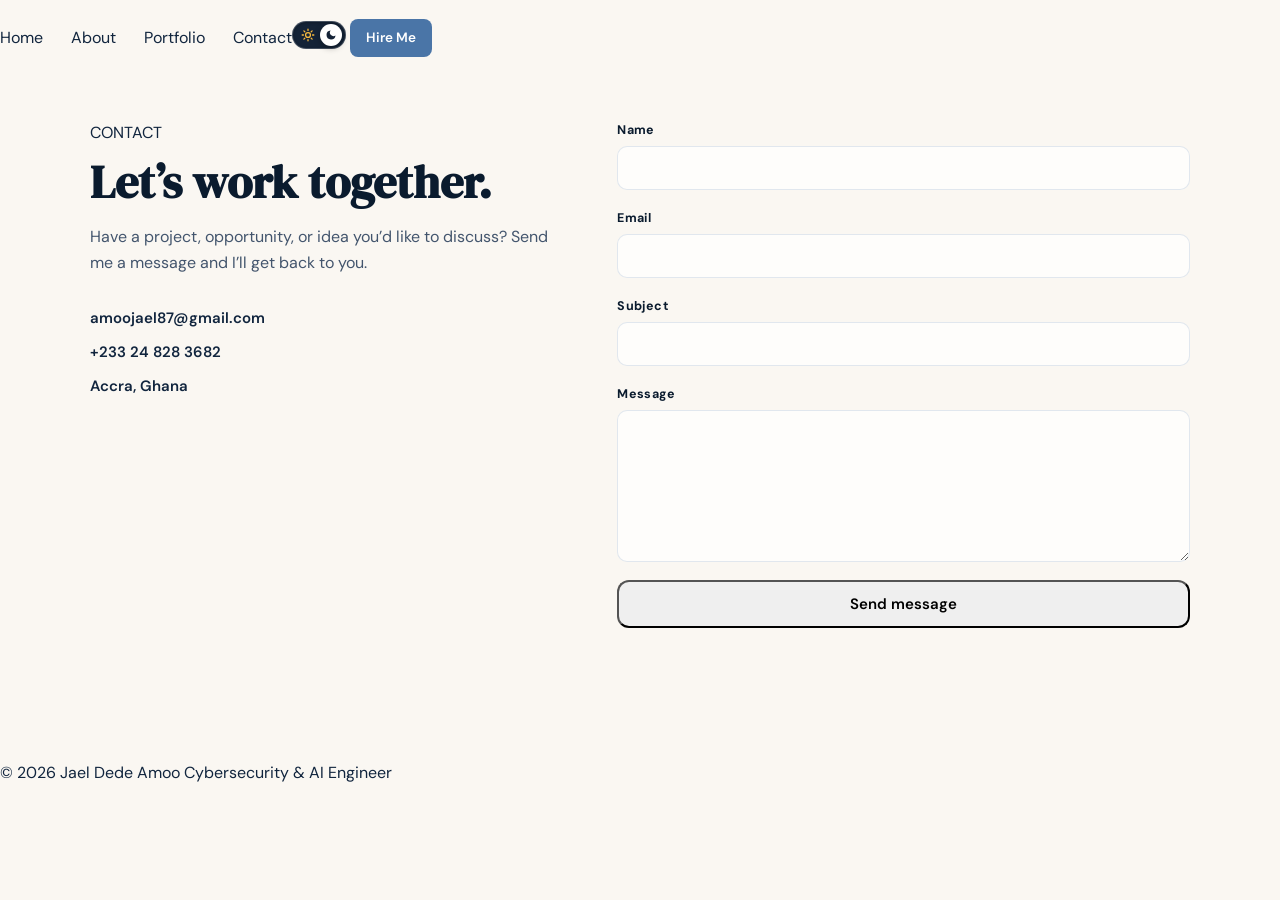
<file: contact.html>
<!DOCTYPE html>
<html lang="en">
<head>
  <meta charset="UTF-8" />
  <meta name="viewport" content="width=device-width, initial-scale=1.0" />
  <meta name="description" content="Contact Jael Dede Amoo — Cybersecurity & AI Engineer." />
  <title>Contact | Jael Dede Amoo</title>
  <link rel="preconnect" href="https://fonts.googleapis.com" />
  <link rel="preconnect" href="https://fonts.gstatic.com" crossorigin />
  <link href="https://fonts.googleapis.com/css2?family=DM+Sans:wght@400;500;600;700&family=DM+Serif+Display&display=swap" rel="stylesheet" />
  <link rel="stylesheet" href="styles.css" />
</head>
<body>
  <header class="site-header">
    <a class="brand" href="index.html#home" aria-label="Jael Dede Amoo home"></a>

    <nav class="nav" aria-label="Primary navigation">
      <a href="index.html#home">Home</a>
      <a href="index.html#about">About</a>
      <a href="index.html#portfolio">Portfolio</a>
      <a href="contact.html" aria-current="page">Contact</a>
    </nav>

    <div class="header-actions">
      <button class="theme-toggle" id="theme-toggle" type="button" aria-label="Switch to dark mode" title="Switch to dark mode">
        <span class="toggle-sun" aria-hidden="true">
          <svg viewBox="0 0 24 24" width="14" height="14" fill="none" stroke="currentColor" stroke-width="2.2" stroke-linecap="round">
            <circle cx="12" cy="12" r="4.2"></circle>
            <path d="M12 2v2.2M12 19.8V22M4.93 4.93l1.56 1.56M17.51 17.51l1.56 1.56M2 12h2.2M19.8 12H22M4.93 19.07l1.56-1.56M17.51 6.49l1.56-1.56"></path>
          </svg>
        </span>
        <span class="toggle-thumb" aria-hidden="true">
          <svg class="thumb-moon" viewBox="0 0 24 24" width="12" height="12" fill="currentColor">
            <path d="M21 12.79A9 9 0 1 1 11.21 3 7 7 0 0 0 21 12.79z"></path>
          </svg>
        </span>
      </button>
      <a class="button button-small" href="contact.html">Hire Me</a>
    </div>
  </header>

  <main class="contact-page">
    <section class="contact-hero">
      <div class="contact-intro">
        <div class="section-label">CONTACT</div>
        <h1>Let’s work together.</h1>
        <p>
          Have a project, opportunity, or idea you’d like to discuss?
          Send me a message and I’ll get back to you.
        </p>

        <div class="contact-info">
          <a href="mailto:amoojael87@gmail.com">amoojael87@gmail.com</a>
          <a href="tel:+233248283682">+233 24 828 3682</a>
          <span>Accra, Ghana</span>
        </div>
      </div>

      <form class="contact-form" action="https://formspree.io/f/mwlpyzjj" method="POST">
        <div class="form-field">
          <label for="name">Name</label>
          <input id="name" type="text" name="name" autocomplete="name" required />
        </div>

        <div class="form-field">
          <label for="email">Email</label>
          <input id="email" type="email" name="email" autocomplete="email" required />
        </div>

        <div class="form-field">
          <label for="subject">Subject</label>
          <input id="subject" type="text" name="subject" required />
        </div>

        <div class="form-field">
          <label for="message">Message</label>
          <textarea id="message" name="message" rows="7" required></textarea>
        </div>

        <button class="button contact-submit" type="submit">Send message</button>
      </form>
    </section>
  </main>

  <footer>
    <span>© <span id="year"></span> Jael Dede Amoo</span>
    <span>Cybersecurity &amp; AI Engineer</span>
  </footer>

  <script src="script.js"></script>
</body>
</html>
</file>
<file: styles.css>
:root {
  color-scheme: light;
  --bg: #faf7f2;
  --bg-section: #f5efe6;
  --bg-card: rgba(255, 255, 255, 0.85);
  --bg-card-hover: rgba(255, 255, 255, 0.98);
  --blue: #4a75a7;
  --blue-dark: #2a4e79;
  --blue-light: #729bc9;
  --blue-glow: rgba(74, 117, 167, 0.28);
  --hero-blue: #5b82b5;
  --ivory: #faf6f0;
  --ink: #11253e;
  --ink-heading: #0a1b2e;
  --text-body: #43556d;
  --text-muted: #72849b;
  --line: rgba(74, 117, 167, 0.16);
  --card-border: rgba(255, 255, 255, 0.7);
  --card-shadow: 0 20px 45px -12px rgba(17, 37, 62, 0.08), 0 0 1px 1px rgba(255, 255, 255, 0.8) inset;
  --card-shadow-hover: 0 30px 60px -15px rgba(17, 37, 62, 0.16), 0 0 1px 1px rgba(255, 255, 255, 1) inset;
  --wave-color: #faf6f0;
  --header-bg: rgba(250, 246, 240, 0.82);
  --pill-bg: rgba(74, 117, 167, 0.1);
  --pill-text: #2a4e79;
  --dot-bg: #e2dcd3;
}

body.dark-mode {
  color-scheme: dark;
  --bg: #0a121e;
  --bg-section: #0e1928;
  --bg-card: rgba(18, 30, 48, 0.78);
  --bg-card-hover: rgba(24, 38, 60, 0.92);
  --blue: #5c8fc9;
  --blue-dark: #9bc0eb;
  --blue-light: #7da9db;
  --blue-glow: rgba(92, 143, 201, 0.38);
  --hero-blue: #142339;
  --ivory: #0f1c2d;
  --ink: #f0f4f9;
  --ink-heading: #ffffff;
  --text-body: #a2b6cb;
  --text-muted: #6f869f;
  --line: rgba(255, 255, 255, 0.08);
  --card-border: rgba(255, 255, 255, 0.12);
  --card-shadow: 0 24px 50px -15px rgba(0, 0, 0, 0.5), 0 0 1px 1px rgba(255, 255, 255, 0.08) inset;
  --card-shadow-hover: 0 32px 65px -15px rgba(0, 0, 0, 0.7), 0 0 1px 1px rgba(255, 255, 255, 0.18) inset;
  --wave-color: #0f1c2d;
  --header-bg: rgba(10, 18, 30, 0.85);
  --pill-bg: rgba(92, 143, 201, 0.15);
  --pill-text: #9bc0eb;
  --dot-bg: #1c2d44;
}

/* ==========================================================================
   Base & Reset
   ========================================================================== */
*,
*::before,
*::after {
  box-sizing: border-box;
  margin: 0;
  padding: 0;
}

html {
  scroll-behavior: smooth;
  scroll-snap-type: y mandatory;
  overflow-x: hidden;
}

body {
  background: var(--bg);
  color: var(--ink);
  font-family: "DM Sans", -apple-system, BlinkMacSystemFont, "Segoe UI", Roboto, sans-serif;
  line-height: 1.6;
  overflow-x: hidden;
  transition: background 0.35s ease, color 0.35s ease;
}

a {
  color: inherit;
  text-decoration: none;
}

button {
  font-family: inherit;
}

/* ==========================================================================
   Scroll Progress Bar
   ========================================================================== */
.scroll-progress-bar {
  position: fixed;
  top: 0;
  left: 0;
  height: 3.5px;
  width: 0%;
  background: linear-gradient(90deg, #4a75a7, #6ea0d6, #9bc0eb);
  box-shadow: 0 0 12px var(--blue-glow);
  z-index: 2000;
  pointer-events: none;
  transition: width 0.08s linear;
}

/* ==========================================================================
   Floating Side Dot Navigation (Parallax Stage Quick-Jumper)
   ========================================================================== */
.side-nav-dots {
  position: fixed;
  right: clamp(16px, 2.5vw, 36px);
  top: 50%;
  transform: translateY(-50%);
  z-index: 1200;
  display: flex;
  flex-direction: column;
  gap: 16px;
}

.nav-dot {
  position: relative;
  display: flex;
  align-items: center;
  justify-content: flex-end;
  text-decoration: none;
  padding: 6px 0;
}

.dot-label {
  position: absolute;
  right: 28px;
  background: var(--ink-heading);
  color: var(--bg);
  font-size: 11px;
  font-weight: 600;
  letter-spacing: 0.05em;
  padding: 4px 10px;
  border-radius: 6px;
  white-space: nowrap;
  pointer-events: none;
  opacity: 0;
  transform: translateX(10px) scale(0.92);
  transition: opacity 0.25s ease, transform 0.25s cubic-bezier(0.16, 1, 0.3, 1);
  box-shadow: 0 4px 14px rgba(0, 0, 0, 0.18);
}

.dot-circle {
  width: 10px;
  height: 10px;
  border-radius: 50%;
  background: var(--dot-bg);
  border: 2px solid transparent;
  transition: all 0.3s cubic-bezier(0.34, 1.56, 0.64, 1);
}

.nav-dot:hover .dot-label {
  opacity: 1;
  transform: translateX(0) scale(1);
}

.nav-dot:hover .dot-circle {
  background: var(--blue-light);
  transform: scale(1.3);
}

.nav-dot.active .dot-circle {
  width: 12px;
  height: 12px;
  background: var(--blue);
  border-color: #ffffff;
  box-shadow: 0 0 0 3px var(--blue-glow), 0 0 14px var(--blue);
  transform: scale(1.35);
}

.nav-dot.active .dot-label {
  opacity: 1;
  transform: translateX(0) scale(1);
  background: var(--blue);
  color: #ffffff;
}

/* ==========================================================================
   Header Navigation
   ========================================================================== */
.site-header {
  position: fixed;
  top: 0;
  left: 0;
  right: 0;
  height: 76px;
  z-index: 1100;
  display: flex;
  align-items: center;
  transition: background 0.3s ease, backdrop-filter 0.3s ease, box-shadow 0.3s ease, border-bottom 0.3s ease;
}

.site-header.scrolled {
  background: var(--header-bg);
  backdrop-filter: blur(14px);
  -webkit-backdrop-filter: blur(14px);
  box-shadow: 0 10px 30px rgba(0, 0, 0, 0.06);
  border-bottom: 1px solid var(--line);
}

.header-container {
  width: 100%;
  max-width: 1380px;
  margin: 0 auto;
  padding: 0 clamp(24px, 5vw, 70px);
  display: flex;
  align-items: center;
  justify-content: space-between;
}

.brand-name {
  display: inline-flex;
  align-items: center;
  gap: 10px;
  font-size: 17px;
  font-weight: 700;
  color: var(--ink-heading);
  letter-spacing: -0.015em;
  transition: opacity 0.2s ease;
}

.brand-name:hover {
  opacity: 0.88;
}

.brand-role-badge {
  font-size: 11px;
  font-weight: 600;
  padding: 3px 8px;
  border-radius: 20px;
  background: var(--pill-bg);
  color: var(--pill-text);
  border: 1px solid var(--line);
  letter-spacing: 0.03em;
}

.nav {
  display: flex;
  align-items: center;
  gap: 28px;
}

.nav-link {
  font-size: 14.5px;
  font-weight: 500;
  color: var(--ink);
  position: relative;
  padding: 6px 0;
  transition: color 0.2s ease;
}

.nav-link::after {
  content: "";
  position: absolute;
  bottom: 0;
  left: 0;
  width: 100%;
  height: 2px;
  background: var(--blue);
  transform: scaleX(0);
  transform-origin: right;
  transition: transform 0.25s ease;
}

.nav-link:hover,
.nav-link.active {
  color: var(--blue);
}

.nav-link:hover::after,
.nav-link.active::after {
  transform: scaleX(1);
  transform-origin: left;
}

/* Theme Toggle */
.theme-toggle {
  width: 54px;
  height: 28px;
  border-radius: 20px;
  background: #142337;
  border: 1px solid rgba(255, 255, 255, 0.2);
  position: relative;
  display: inline-flex;
  align-items: center;
  justify-content: space-between;
  padding: 2px 3px;
  cursor: pointer;
  box-shadow: inset 0 1px 3px rgba(0, 0, 0, 0.25);
  transition: background 0.3s ease, border-color 0.3s ease;
}

.toggle-sun {
  display: inline-flex;
  align-items: center;
  justify-content: center;
  width: 20px;
  height: 20px;
  color: #f7ba3e;
  margin-left: 2px;
  transition: opacity 0.3s ease;
}

.toggle-thumb {
  width: 22px;
  height: 22px;
  border-radius: 50%;
  background: #ffffff;
  display: inline-flex;
  align-items: center;
  justify-content: center;
  color: #142337;
  box-shadow: 0 2px 6px rgba(0, 0, 0, 0.3);
  transition: transform 0.3s cubic-bezier(0.34, 1.56, 0.64, 1), background 0.3s ease, color 0.3s ease;
}

body.dark-mode .theme-toggle {
  background: #09131f;
  border-color: rgba(255, 255, 255, 0.12);
}

body.dark-mode .toggle-sun {
  opacity: 0.35;
}

body.dark-mode .toggle-thumb {
  transform: translateX(-26px);
  background: #f0f4f9;
  color: #102138;
}

/* ==========================================================================
   Full-Screen Parallax Sections Framework
   ========================================================================== */
.full-section {
  width: 100%;
  min-height: 100vh;
  position: relative;
  scroll-snap-align: start;
  scroll-snap-stop: always;
  display: flex;
  align-items: center;
  justify-content: center;
  overflow: hidden;
  box-sizing: border-box;
}

/* Section Background Decorator (Large Parallax Floating Number) */
.section-bg-deco {
  position: absolute;
  top: 8%;
  right: 6%;
  pointer-events: none;
  user-select: none;
  z-index: 1;
}

.deco-number {
  font-family: "DM Serif Display", Georgia, serif;
  font-size: clamp(140px, 20vw, 280px);
  font-weight: 400;
  line-height: 1;
  color: var(--blue);
  opacity: 0.05;
  letter-spacing: -0.05em;
  transform: translateY(calc(var(--scroll-offset, 0px) * -0.15));
  transition: transform 0.2s cubic-bezier(0.2, 0, 0, 1);
}

body.dark-mode .deco-number {
  opacity: 0.035;
  color: #ffffff;
}

/* Stage Container & Spacing */
.stage-section {
  background: var(--bg);
  padding: 90px 0 50px;
}

.stage-section:nth-of-type(even) {
  background: var(--bg-section);
}

.stage-container {
  width: min(1220px, calc(100% - clamp(32px, 6vw, 100px)));
  margin: 0 auto;
  position: relative;
  z-index: 2;
}

/* Stage Headers */
.section-header {
  margin-bottom: 38px;
}

.section-badge {
  display: inline-flex;
  align-items: center;
  gap: 8px;
  font-size: 12px;
  font-weight: 700;
  letter-spacing: 0.14em;
  text-transform: uppercase;
  color: var(--blue);
  margin-bottom: 12px;
}

.badge-dot {
  width: 7px;
  height: 7px;
  border-radius: 50%;
  background: var(--blue);
  box-shadow: 0 0 10px var(--blue);
  animation: pulse-dot 2s infinite;
}

@keyframes pulse-dot {
  0%, 100% { transform: scale(1); opacity: 1; }
  50% { transform: scale(1.4); opacity: 0.6; }
}

.section-title {
  font-family: "DM Serif Display", Georgia, serif;
  font-size: clamp(32px, 3.4vw, 48px);
  font-weight: 400;
  line-height: 1.15;
  color: var(--ink-heading);
  letter-spacing: -0.02em;
  max-width: 820px;
}

.section-subtitle {
  margin-top: 10px;
  font-size: 15.5px;
  color: var(--text-body);
  max-width: 650px;
}

/* ==========================================================================
   SECTION 1: HERO STAGE (3-Layer Full-Width Setup + Parallax)
   ========================================================================== */
.hero-section {
  background: var(--hero-blue);
  height: 100vh;
  min-height: 640px;
  padding: 0;
  display: flex;
  align-items: center;
  position: relative;
  overflow: hidden;
}

/* Layer 1: Blue Background with Floating Glow Orbs */
.hero-bg-layer {
  position: absolute;
  inset: 0;
  width: 100%;
  height: 100%;
  background: radial-gradient(circle at 75% 35%, rgba(135, 178, 226, 0.45) 0%, transparent 60%),
              linear-gradient(135deg, #446992 0%, #2b4b72 100%);
  z-index: 1;
  overflow: hidden;
}

body.dark-mode .hero-bg-layer {
  background: radial-gradient(circle at 75% 35%, rgba(45, 78, 120, 0.5) 0%, transparent 60%),
              linear-gradient(135deg, #112033 0%, #09131f 100%);
}

.floating-orb {
  position: absolute;
  border-radius: 50%;
  filter: blur(60px);
  pointer-events: none;
  opacity: 0.55;
  animation: float-orb 12s ease-in-out infinite alternate;
}

.orb-1 {
  width: 380px;
  height: 380px;
  background: rgba(142, 191, 245, 0.4);
  top: 10%;
  right: 15%;
  animation-duration: 14s;
}

.orb-2 {
  width: 260px;
  height: 260px;
  background: rgba(72, 122, 180, 0.35);
  bottom: 12%;
  right: 5%;
  animation-duration: 9s;
}

@keyframes float-orb {
  0% { transform: translate(0, 0) scale(1); }
  50% { transform: translate(-30px, 20px) scale(1.08); }
  100% { transform: translate(25px, -25px) scale(0.95); }
}

/* Layer 2: Hero Picture (Middle Layer between Blue Background & Ivory Wave) */
.hero-image {
  position: absolute;
  right: clamp(16px, 5vw, 90px);
  bottom: 0;
  width: min(580px, 45vw);
  height: 92%;
  max-height: 740px;
  z-index: 2;
  display: flex;
  align-items: flex-end;
  justify-content: center;
  pointer-events: none;
  transform: translateY(calc(var(--hero-scroll-y, 0px) * 0.25));
  transition: transform 0.15s cubic-bezier(0.2, 0, 0, 1);
}

.hero-image img {
  width: 100%;
  height: 100%;
  object-fit: contain;
  object-position: bottom center;
  display: block;
  filter: drop-shadow(0 20px 35px rgba(10, 24, 43, 0.22));
  transition: transform 0.2s ease-out;
}

/* Layer 3: White/Ivory Curved Wave (Top layer covering left side & sweeping over bottom of photo) */
.hero-wave {
  position: absolute;
  inset: 0;
  width: 100%;
  height: 100%;
  pointer-events: none;
  z-index: 3;
  filter: drop-shadow(0 -10px 25px rgba(17, 37, 62, 0.08));
}

.hero-wave path {
  fill: var(--wave-color);
  transition: fill 0.35s ease;
}

/* Layer 4: Interactive Hero Content / Copy */
.hero-content-wrapper {
  position: relative;
  z-index: 4;
  width: 100%;
  max-width: 1380px;
  margin: 0 auto;
  padding: 0 clamp(24px, 5vw, 70px);
  pointer-events: none;
  display: flex;
  align-items: center;
}

.hero-copy {
  width: min(600px, 54%);
  pointer-events: auto;
  padding-top: 20px;
}

.eyebrow-pill {
  display: inline-flex;
  align-items: center;
  gap: 8px;
  font-size: 11.5px;
  font-weight: 700;
  letter-spacing: 0.12em;
  text-transform: uppercase;
  color: var(--blue-dark);
  background: var(--pill-bg);
  padding: 5px 13px;
  border-radius: 20px;
  border: 1px solid var(--line);
  margin-bottom: 20px;
}

.pill-dot {
  width: 6.5px;
  height: 6.5px;
  border-radius: 50%;
  background: #10b981;
  box-shadow: 0 0 8px #10b981;
}

.hero-title {
  display: flex;
  flex-direction: column;
  font-family: "DM Serif Display", Georgia, serif;
  font-size: clamp(42px, 4.4vw, 64px);
  font-weight: 400;
  line-height: 1.08;
  letter-spacing: -0.03em;
}

.hero-greeting {
  background: linear-gradient(135deg, #446992 0%, #15273d 85%);
  -webkit-background-clip: text;
  -webkit-text-fill-color: transparent;
}

body.dark-mode .hero-greeting {
  background: linear-gradient(135deg, #9bc0eb 0%, #f0f4f9 85%);
  -webkit-background-clip: text;
  -webkit-text-fill-color: transparent;
}

.hero-name {
  color: var(--ink-heading);
}

.hero-description {
  margin-top: 22px;
  color: var(--text-body);
  font-size: 15.5px;
  line-height: 1.75;
  max-width: 510px;
}

.hero-buttons {
  display: flex;
  align-items: center;
  gap: 14px;
  margin-top: 30px;
}

.button {
  height: 48px;
  padding: 0 24px;
  border-radius: 12px;
  display: inline-flex;
  align-items: center;
  justify-content: center;
  font-size: 15px;
  font-weight: 600;
  cursor: pointer;
  transition: transform 0.22s ease, box-shadow 0.22s ease, background 0.22s ease, border-color 0.22s ease;
}

.button:hover {
  transform: translateY(-2px);
}

.primary-button {
  min-width: 144px;
  background: var(--blue);
  color: #ffffff;
  border: none;
  box-shadow: 0 8px 24px var(--blue-glow);
  gap: 8px;
}

.primary-button:hover {
  background: var(--blue-dark);
  box-shadow: 0 12px 28px var(--blue-glow);
}

.btn-arrow {
  font-size: 18px;
  line-height: 1;
  transition: transform 0.2s ease;
}

.primary-button:hover .btn-arrow {
  transform: translateX(4px);
}

.outline-button {
  min-width: 146px;
  border: 1px solid rgba(74, 117, 167, 0.4);
  background: var(--bg-card);
  color: var(--ink);
  gap: 9px;
  backdrop-filter: blur(10px);
}

.outline-button:hover {
  border-color: var(--blue);
  background: var(--bg-card-hover);
  box-shadow: 0 8px 20px rgba(0, 0, 0, 0.08);
}

.linkedin-mark {
  width: 20px;
  height: 20px;
  border-radius: 4px;
  background: #0a66c2;
  color: #ffffff;
  display: inline-flex;
  align-items: center;
  justify-content: center;
}

.hero-tech-strip {
  display: flex;
  align-items: center;
  gap: 10px;
  margin-top: 32px;
  flex-wrap: wrap;
}

.tech-badge {
  font-size: 12.5px;
  font-weight: 500;
  color: var(--text-body);
  background: rgba(255, 255, 255, 0.6);
  backdrop-filter: blur(8px);
  padding: 6px 12px;
  border-radius: 8px;
  border: 1px solid var(--line);
  display: inline-flex;
  align-items: center;
  gap: 6px;
  transition: transform 0.2s ease, border-color 0.2s ease;
}

body.dark-mode .tech-badge {
  background: rgba(18, 30, 48, 0.7);
}

.tech-badge:hover {
  transform: translateY(-1px);
  border-color: var(--blue);
}

/* Scroll Cue Indicator */
.scroll-cue {
  position: absolute;
  bottom: 24px;
  left: 50%;
  transform: translateX(-50%);
  z-index: 10;
  display: flex;
  flex-direction: column;
  align-items: center;
  gap: 8px;
  opacity: 0.85;
  transition: opacity 0.3s ease, transform 0.3s ease;
  pointer-events: auto;
}

.scroll-cue:hover {
  opacity: 1;
  transform: translateX(-50%) translateY(2px);
}

.mouse-icon {
  width: 22px;
  height: 34px;
  border: 2px solid var(--ink);
  border-radius: 12px;
  display: flex;
  justify-content: center;
  padding-top: 5px;
}

.mouse-wheel {
  width: 3.5px;
  height: 7px;
  background: var(--blue);
  border-radius: 2px;
  animation: mouse-scroll 1.8s infinite;
}

@keyframes mouse-scroll {
  0% { transform: translateY(0); opacity: 1; }
  100% { transform: translateY(12px); opacity: 0; }
}

.cue-text {
  font-size: 11px;
  font-weight: 600;
  letter-spacing: 0.1em;
  text-transform: uppercase;
  color: var(--text-muted);
}

/* ==========================================================================
   SECTION 2: ABOUT STAGE
   ========================================================================== */
.about-grid {
  display: grid;
  grid-template-columns: repeat(2, 1fr);
  gap: 28px;
  margin-top: 8px;
}

.glass-card {
  background: var(--bg-card);
  backdrop-filter: blur(16px);
  -webkit-backdrop-filter: blur(16px);
  border: 1px solid var(--card-border);
  box-shadow: var(--card-shadow);
  border-radius: 22px;
  padding: 34px;
  position: relative;
  transition: transform 0.25s cubic-bezier(0.2, 0, 0, 1), box-shadow 0.25s ease, border-color 0.25s ease;
  overflow: hidden;
}

.glass-card::before {
  content: "";
  position: absolute;
  top: 0;
  left: 0;
  right: 0;
  height: 3px;
  background: linear-gradient(90deg, transparent, var(--blue), transparent);
  opacity: 0;
  transition: opacity 0.3s ease;
}

.glass-card:hover {
  box-shadow: var(--card-shadow-hover);
  border-color: rgba(74, 117, 167, 0.35);
}

.glass-card:hover::before {
  opacity: 1;
}

.card-icon-wrap {
  width: 48px;
  height: 48px;
  border-radius: 12px;
  background: var(--pill-bg);
  color: var(--blue);
  display: flex;
  align-items: center;
  justify-content: center;
  margin-bottom: 20px;
}

.glass-card h3 {
  font-size: 21px;
  font-weight: 700;
  color: var(--ink-heading);
  margin-bottom: 12px;
  letter-spacing: -0.01em;
}

.glass-card p {
  color: var(--text-body);
  font-size: 15px;
  line-height: 1.7;
}

.glass-card p strong {
  color: var(--ink-heading);
  font-weight: 600;
}

.card-pills {
  display: flex;
  gap: 8px;
  flex-wrap: wrap;
  margin-top: 22px;
}

.pill {
  font-size: 12px;
  font-weight: 600;
  padding: 5px 12px;
  border-radius: 20px;
  background: var(--pill-bg);
  color: var(--pill-text);
  border: 1px solid var(--line);
}

.about-highlights-bar {
  display: flex;
  align-items: center;
  justify-content: space-around;
  margin-top: 36px;
  background: var(--bg-card);
  backdrop-filter: blur(14px);
  border: 1px solid var(--card-border);
  box-shadow: var(--card-shadow);
  border-radius: 18px;
  padding: 22px 30px;
}

.highlight-item {
  display: flex;
  flex-direction: column;
  align-items: center;
  text-align: center;
}

.hl-number {
  font-family: "DM Serif Display", Georgia, serif;
  font-size: clamp(26px, 2.5vw, 34px);
  font-weight: 400;
  color: var(--blue);
  line-height: 1.1;
}

.hl-label {
  font-size: 13px;
  font-weight: 600;
  color: var(--text-body);
  margin-top: 4px;
}

.highlight-divider {
  width: 1px;
  height: 40px;
  background: var(--line);
}

/* ==========================================================================
   SECTION 3: PROJECTS & EXPERIENCE STAGE (Timeline Cards)
   ========================================================================== */
.experience-timeline {
  display: flex;
  flex-direction: column;
  gap: 20px;
  margin-top: 10px;
  position: relative;
}

.timeline-card {
  background: var(--bg-card);
  backdrop-filter: blur(14px);
  border: 1px solid var(--card-border);
  box-shadow: var(--card-shadow);
  border-radius: 20px;
  padding: 26px 32px;
  display: grid;
  grid-template-columns: 220px 1fr;
  gap: 30px;
  align-items: flex-start;
  position: relative;
  transition: transform 0.25s cubic-bezier(0.2, 0, 0, 1), box-shadow 0.25s ease, border-color 0.25s ease;
}

.timeline-card:hover {
  transform: translateY(-3px) scale(1.005);
  box-shadow: var(--card-shadow-hover);
  border-color: rgba(74, 117, 167, 0.4);
}

.timeline-date-col {
  display: flex;
  flex-direction: column;
  gap: 10px;
}

.date-chip {
  display: inline-block;
  font-size: 12px;
  font-weight: 700;
  color: var(--blue);
  background: var(--pill-bg);
  padding: 6px 12px;
  border-radius: 8px;
  border: 1px solid var(--line);
  letter-spacing: 0.02em;
  width: fit-content;
}

.card-meta h3 {
  font-size: 20px;
  font-weight: 700;
  color: var(--ink-heading);
  letter-spacing: -0.01em;
}

.org-name {
  display: inline-block;
  font-size: 14px;
  font-weight: 600;
  color: var(--blue);
  margin-top: 2px;
  margin-bottom: 10px;
}

.timeline-content p {
  color: var(--text-body);
  font-size: 14.5px;
  line-height: 1.68;
}

.tag-row {
  display: flex;
  gap: 8px;
  flex-wrap: wrap;
  margin-top: 14px;
}

.tag {
  font-size: 11.5px;
  font-weight: 600;
  color: var(--text-muted);
  background: rgba(0, 0, 0, 0.04);
  padding: 4px 10px;
  border-radius: 6px;
  border: 1px solid var(--line);
  transition: color 0.2s ease, border-color 0.2s ease;
}

body.dark-mode .tag {
  background: rgba(255, 255, 255, 0.05);
}

.tag:hover {
  color: var(--blue);
  border-color: var(--blue);
}

/* ==========================================================================
   SECTION 4: SKILLS & TOOLKIT STAGE
   ========================================================================== */
.skills-matrix {
  display: grid;
  grid-template-columns: repeat(4, 1fr);
  gap: 22px;
  margin-top: 10px;
}

.skill-card {
  background: var(--bg-card);
  backdrop-filter: blur(14px);
  border: 1px solid var(--card-border);
  box-shadow: var(--card-shadow);
  border-radius: 20px;
  padding: 28px 24px;
  display: flex;
  flex-direction: column;
  justify-content: space-between;
  transition: transform 0.25s cubic-bezier(0.2, 0, 0, 1), box-shadow 0.25s ease, border-color 0.25s ease;
}

.skill-card:hover {
  transform: translateY(-4px);
  box-shadow: var(--card-shadow-hover);
  border-color: var(--blue);
}

.skill-header {
  display: flex;
  align-items: center;
  gap: 12px;
  margin-bottom: 14px;
}

.skill-icon {
  font-size: 26px;
  line-height: 1;
}

.skill-header h3 {
  font-size: 18px;
  font-weight: 700;
  color: var(--ink-heading);
  letter-spacing: -0.01em;
}

.skill-card p {
  color: var(--text-body);
  font-size: 13.5px;
  line-height: 1.6;
  margin-bottom: 20px;
  flex-grow: 1;
}

.skill-chips {
  display: flex;
  flex-wrap: wrap;
  gap: 6px;
}

.skill-chips span {
  font-size: 11px;
  font-weight: 600;
  color: var(--pill-text);
  background: var(--pill-bg);
  padding: 4px 9px;
  border-radius: 6px;
  border: 1px solid var(--line);
}

/* ==========================================================================
   SECTION 5: CERTIFICATES & CREDENTIALS STAGE
   ========================================================================== */
/* ==========================================================================
   SECTION 5: CERTIFICATES & CREDENTIALS STAGE (CAROUSEL)
   ========================================================================== */

/* Carousel Header Controls Bar */
.cert-carousel-header {
  display: flex;
  align-items: center;
  justify-content: space-between;
  gap: 18px;
  margin-bottom: 24px;
  flex-wrap: wrap;
}

/* Category Filter Bar */
.cert-filter-bar {
  display: flex;
  align-items: center;
  gap: 8px;
  flex-wrap: wrap;
}

.cert-filter-btn {
  display: inline-flex;
  align-items: center;
  gap: 8px;
  padding: 8px 18px;
  border-radius: 30px;
  background: var(--bg-card);
  border: 1px solid var(--card-border);
  color: var(--text-body);
  font-size: 13.5px;
  font-weight: 600;
  cursor: pointer;
  transition: all 0.25s cubic-bezier(0.2, 0, 0, 1);
  box-shadow: 0 4px 14px rgba(0, 0, 0, 0.04);
}

.cert-filter-btn:hover {
  color: var(--ink-heading);
  border-color: var(--blue);
  transform: translateY(-2px);
}

.cert-filter-btn.is-active {
  background: var(--blue);
  border-color: var(--blue);
  color: #ffffff;
  box-shadow: 0 8px 22px var(--blue-glow);
}

.filter-count {
  font-size: 11px;
  font-weight: 700;
  padding: 2px 8px;
  border-radius: 12px;
  background: var(--pill-bg);
  color: var(--pill-text);
  transition: background 0.2s ease, color 0.2s ease;
}

.cert-filter-btn.is-active .filter-count {
  background: rgba(255, 255, 255, 0.25);
  color: #ffffff;
}

/* Carousel Counter & Nav Controls */
.cert-carousel-nav {
  display: flex;
  align-items: center;
  gap: 16px;
}

.carousel-counter {
  font-size: 14px;
  font-weight: 600;
  color: var(--text-muted);
  letter-spacing: 0.06em;
  background: var(--pill-bg);
  border: 1px solid var(--line);
  padding: 6px 14px;
  border-radius: 20px;
  display: inline-flex;
  align-items: center;
  gap: 4px;
}

.carousel-counter strong {
  color: var(--ink-heading);
  font-size: 15px;
  font-weight: 700;
}

.counter-sep {
  opacity: 0.4;
}

.carousel-btn-group {
  display: flex;
  align-items: center;
  gap: 8px;
}

.carousel-nav-btn {
  width: 42px;
  height: 42px;
  border-radius: 50%;
  background: var(--bg-card);
  border: 1px solid var(--card-border);
  color: var(--ink-heading);
  display: inline-flex;
  align-items: center;
  justify-content: center;
  cursor: pointer;
  box-shadow: 0 4px 14px rgba(0, 0, 0, 0.06);
  transition: all 0.22s cubic-bezier(0.2, 0, 0, 1);
}

.carousel-nav-btn:hover {
  background: var(--blue);
  color: #ffffff;
  border-color: var(--blue);
  transform: translateY(-2px) scale(1.05);
  box-shadow: 0 8px 20px var(--blue-glow);
}

.carousel-nav-btn:active {
  transform: translateY(0) scale(0.96);
}

.carousel-play-btn {
  width: 38px;
  height: 38px;
  border-radius: 50%;
  background: var(--bg-card);
  border: 1px solid var(--card-border);
  color: var(--text-muted);
  display: inline-flex;
  align-items: center;
  justify-content: center;
  cursor: pointer;
  box-shadow: 0 4px 12px rgba(0, 0, 0, 0.05);
  transition: all 0.2s ease;
}

.carousel-play-btn:hover {
  color: var(--ink-heading);
  border-color: var(--blue);
  transform: scale(1.05);
}

.carousel-play-btn .icon-play {
  display: none;
  margin-left: 2px;
}

.carousel-play-btn .icon-pause {
  display: block;
}

.carousel-play-btn:not(.is-playing) .icon-play {
  display: block;
}

.carousel-play-btn:not(.is-playing) .icon-pause {
  display: none;
}

/* ==========================================================================
   Carousel Viewport & Track
   ========================================================================== */
.cert-carousel-viewport {
  position: relative;
  width: 100%;
  overflow: hidden;
  border-radius: 26px;
  outline: none;
  box-sizing: border-box;
}

.cert-carousel-viewport:focus-visible {
  box-shadow: 0 0 0 3px var(--blue-glow);
}

.cert-carousel-track {
  display: flex;
  width: 100%;
  transition: transform 0.55s cubic-bezier(0.2, 0.9, 0.3, 1);
  will-change: transform;
}

/* Individual Slide */
.cert-slide {
  flex: 0 0 100%;
  width: 100%;
  min-width: 100%;
  box-sizing: border-box;
  padding: 6px;
  opacity: 0.35;
  transform: scale(0.97);
  transition: opacity 0.45s ease, transform 0.45s cubic-bezier(0.2, 0.9, 0.3, 1);
}

.cert-slide.is-active {
  opacity: 1;
  transform: scale(1);
}

.cert-slide.is-filtered-out {
  display: none !important;
}

/* Slide Card - Premium Glassmorphism */
.cert-slide-card {
  position: relative;
  background: var(--bg-card);
  backdrop-filter: blur(20px);
  -webkit-backdrop-filter: blur(20px);
  border: 1px solid var(--card-border);
  border-radius: 24px;
  box-shadow: var(--card-shadow);
  padding: 34px 38px;
  overflow: hidden;
  transition: border-color 0.3s ease, box-shadow 0.3s ease;
}

body.dark-mode .cert-slide-card {
  background: rgba(14, 25, 42, 0.76);
  border-color: rgba(255, 255, 255, 0.08);
  box-shadow: 0 24px 56px rgba(0, 0, 0, 0.45);
}

.cert-slide-card.is-flagship::before {
  content: "";
  position: absolute;
  top: 0;
  left: 0;
  right: 0;
  height: 4px;
  background: linear-gradient(90deg, #4a75a7, #6ea0d6, #38c172, #4a75a7);
  background-size: 300% 100%;
  animation: ribbon-glow 8s ease infinite;
}

@keyframes ribbon-glow {
  0% { background-position: 0% 50%; }
  50% { background-position: 100% 50%; }
  100% { background-position: 0% 50%; }
}

.cert-featured-badge-ribbon {
  position: absolute;
  top: 20px;
  right: 24px;
  z-index: 2;
}

.cert-featured-badge-ribbon span {
  display: inline-flex;
  align-items: center;
  gap: 5px;
  font-size: 11px;
  font-weight: 700;
  letter-spacing: 0.08em;
  text-transform: uppercase;
  color: #d97706;
  background: rgba(245, 158, 11, 0.12);
  border: 1px solid rgba(245, 158, 11, 0.35);
  padding: 4px 12px;
  border-radius: 20px;
}

body.dark-mode .cert-featured-badge-ribbon span {
  color: #fbbf24;
  background: rgba(245, 158, 11, 0.18);
  border-color: rgba(251, 191, 36, 0.4);
}

/* Slide Inner 2-Column Grid */
.cert-slide-grid {
  display: grid;
  grid-template-columns: 1.15fr 1fr;
  gap: 36px;
  align-items: center;
}

/* Slide Media / Image Preview */
.cert-slide-media {
  position: relative;
  cursor: pointer;
  border-radius: 18px;
  overflow: hidden;
  box-shadow: 0 16px 36px rgba(0, 0, 0, 0.16);
  transition: transform 0.35s cubic-bezier(0.2, 0, 0, 1), box-shadow 0.35s ease;
  outline: none;
}

.cert-slide-media:hover,
.cert-slide-media:focus-visible {
  transform: translateY(-4px) scale(1.015);
  box-shadow: 0 24px 48px var(--blue-glow);
}

.cert-preview-img-frame {
  position: relative;
  width: 100%;
  aspect-ratio: 4 / 3;
  background: #0d1a2d;
  display: flex;
  align-items: center;
  justify-content: center;
  overflow: hidden;
  border: 1px solid var(--card-border);
  border-radius: 18px;
}

.cert-preview-img-frame img {
  width: 100%;
  height: 100%;
  object-fit: cover;
  transition: transform 0.5s cubic-bezier(0.2, 0, 0, 1);
}

.cert-slide-media:hover .cert-preview-img-frame img,
.cert-slide-media:focus-visible .cert-preview-img-frame img {
  transform: scale(1.05);
}

.cert-preview-overlay {
  position: absolute;
  inset: 0;
  background: linear-gradient(180deg, rgba(10, 20, 35, 0.2) 0%, rgba(10, 20, 35, 0.8) 100%);
  display: flex;
  flex-direction: column;
  align-items: center;
  justify-content: center;
  gap: 8px;
  color: #ffffff;
  font-size: 13.5px;
  font-weight: 600;
  opacity: 0;
  transition: opacity 0.25s ease;
  backdrop-filter: blur(2px);
}

.cert-slide-media:hover .cert-preview-overlay,
.cert-slide-media:focus-visible .cert-preview-overlay {
  opacity: 1;
}

.overlay-glass-icon {
  width: 44px;
  height: 44px;
  border-radius: 50%;
  background: rgba(255, 255, 255, 0.2);
  backdrop-filter: blur(8px);
  display: flex;
  align-items: center;
  justify-content: center;
  color: #ffffff;
  box-shadow: 0 8px 20px rgba(0, 0, 0, 0.3);
}

/* Slide Content Side */
.cert-slide-content {
  display: flex;
  flex-direction: column;
}

.cert-card-tag-row {
  display: flex;
  gap: 8px;
  flex-wrap: wrap;
  align-items: center;
  margin-bottom: 12px;
}

.cert-badge {
  font-size: 11px;
  font-weight: 700;
  letter-spacing: 0.04em;
  padding: 4px 10px;
  border-radius: 8px;
  background: var(--pill-bg);
  color: var(--pill-text);
  border: 1px solid var(--line);
  display: inline-flex;
  align-items: center;
}

.cert-badge-primary {
  background: rgba(74, 117, 167, 0.15);
  color: var(--blue-dark);
  border-color: rgba(74, 117, 167, 0.3);
}

body.dark-mode .cert-badge-primary {
  color: #9bc0eb;
  background: rgba(92, 143, 201, 0.2);
}

.cert-badge-accredited {
  background: rgba(16, 185, 129, 0.12);
  color: #059669;
  border-color: rgba(16, 185, 129, 0.3);
}

body.dark-mode .cert-badge-accredited {
  color: #34d399;
  background: rgba(16, 185, 129, 0.18);
}

.cert-badge-ace {
  background: rgba(99, 102, 241, 0.12);
  color: #4f46e5;
  border-color: rgba(99, 102, 241, 0.3);
}

body.dark-mode .cert-badge-ace {
  color: #818cf8;
  background: rgba(99, 102, 241, 0.18);
}

.cert-badge-design {
  background: rgba(168, 85, 247, 0.12);
  color: #7c3aed;
  border-color: rgba(168, 85, 247, 0.3);
}

body.dark-mode .cert-badge-design {
  color: #c084fc;
  background: rgba(168, 85, 247, 0.18);
}

.cert-badge-sub {
  background: transparent;
  color: var(--text-muted);
  border-color: var(--line);
}

.cert-slide-title {
  font-family: "DM Serif Display", Georgia, serif;
  font-size: clamp(22px, 2.4vw, 30px);
  color: var(--ink-heading);
  letter-spacing: -0.02em;
  margin-bottom: 12px;
  line-height: 1.25;
}

.cert-slide-desc {
  font-size: 14.5px;
  line-height: 1.65;
  color: var(--text-body);
  margin-bottom: 22px;
  max-width: 580px;
}

/* Meta Data Grid (2x2) */
.cert-featured-meta-grid {
  display: grid;
  grid-template-columns: repeat(2, 1fr);
  gap: 12px 18px;
  background: rgba(74, 117, 167, 0.05);
  border: 1px solid var(--line);
  border-radius: 14px;
  padding: 16px 20px;
  margin-bottom: 24px;
}

body.dark-mode .cert-featured-meta-grid {
  background: rgba(255, 255, 255, 0.03);
}

.meta-item {
  display: flex;
  flex-direction: column;
  gap: 2px;
}

.meta-label {
  font-size: 11px;
  font-weight: 700;
  text-transform: uppercase;
  letter-spacing: 0.08em;
  color: var(--text-muted);
}

.meta-val {
  font-size: 13.5px;
  font-weight: 600;
  color: var(--ink-heading);
}

.meta-val.id-code {
  font-family: "SFMono-Regular", Consolas, Menlo, monospace;
  font-size: 12px;
  word-break: break-all;
}

.cert-card-actions {
  display: flex;
  align-items: center;
  gap: 14px;
  flex-wrap: wrap;
}

.cert-open-btn {
  display: inline-flex;
  align-items: center;
  gap: 8px;
  cursor: pointer;
}

.cert-direct-btn {
  display: inline-flex;
  align-items: center;
  gap: 6px;
  font-size: 13.5px;
}

/* ==========================================================================
   Carousel Dot Pagination
   ========================================================================== */
.cert-carousel-pagination {
  display: flex;
  align-items: center;
  justify-content: center;
  gap: 8px;
  margin-top: 26px;
}

.carousel-dot {
  width: 10px;
  height: 10px;
  border-radius: 6px;
  background: var(--line);
  border: none;
  padding: 0;
  cursor: pointer;
  transition: all 0.3s cubic-bezier(0.2, 0.9, 0.3, 1);
}

.carousel-dot:hover {
  background: var(--blue);
  transform: scale(1.2);
}

.carousel-dot.is-active {
  width: 32px;
  background: var(--blue);
  box-shadow: 0 0 12px var(--blue-glow);
}

/* ==========================================================================
   Certificate Lightbox Modal
   ========================================================================== */
.cert-lightbox {
  position: fixed;
  inset: 0;
  z-index: 3000;
  display: flex;
  align-items: center;
  justify-content: center;
  opacity: 0;
  pointer-events: none;
  visibility: hidden;
  transition: opacity 0.3s cubic-bezier(0.16, 1, 0.3, 1), visibility 0.3s ease;
  padding: 24px;
}

.cert-lightbox.is-open {
  opacity: 1;
  pointer-events: auto;
  visibility: visible;
}

.lightbox-overlay {
  position: absolute;
  inset: 0;
  background: rgba(6, 12, 22, 0.88);
  backdrop-filter: blur(18px);
  -webkit-backdrop-filter: blur(18px);
  z-index: 1;
}

.lightbox-container {
  position: relative;
  z-index: 2;
  width: min(1020px, 94vw);
  max-height: 92vh;
  display: flex;
  flex-direction: column;
  animation: lightbox-pop 0.32s cubic-bezier(0.16, 1, 0.3, 1);
}

@keyframes lightbox-pop {
  0% { transform: scale(0.94) translateY(12px); opacity: 0; }
  100% { transform: scale(1) translateY(0); opacity: 1; }
}

.lightbox-card {
  background: var(--bg-card);
  backdrop-filter: blur(24px);
  -webkit-backdrop-filter: blur(24px);
  border: 1px solid var(--card-border);
  border-radius: 22px;
  overflow: hidden;
  box-shadow: 0 35px 80px -15px rgba(0, 0, 0, 0.6), 0 0 1px 1px rgba(255, 255, 255, 0.15) inset;
  display: flex;
  flex-direction: column;
}

body.dark-mode .lightbox-card {
  background: rgba(14, 25, 42, 0.95);
  box-shadow: 0 35px 80px -15px rgba(0, 0, 0, 0.85);
}

.lightbox-close-btn {
  position: absolute;
  top: -16px;
  right: -16px;
  z-index: 10;
  width: 42px;
  height: 42px;
  border-radius: 50%;
  background: var(--bg-card);
  border: 1px solid var(--card-border);
  color: var(--ink-heading);
  display: flex;
  align-items: center;
  justify-content: center;
  cursor: pointer;
  box-shadow: 0 6px 18px rgba(0, 0, 0, 0.3);
  transition: transform 0.25s cubic-bezier(0.34, 1.56, 0.64, 1), background 0.2s ease, color 0.2s ease;
}

.lightbox-close-btn:hover {
  transform: rotate(90deg) scale(1.1);
  background: var(--blue);
  color: #ffffff;
}

.lightbox-nav-btn {
  position: absolute;
  top: 50%;
  transform: translateY(-50%);
  width: 48px;
  height: 48px;
  border-radius: 50%;
  background: var(--bg-card);
  border: 1px solid var(--card-border);
  color: var(--ink-heading);
  display: flex;
  align-items: center;
  justify-content: center;
  cursor: pointer;
  z-index: 10;
  box-shadow: 0 8px 24px rgba(0, 0, 0, 0.3);
  transition: transform 0.2s ease, background 0.2s ease, color 0.2s ease;
}

.lightbox-nav-btn:hover {
  background: var(--blue);
  color: #ffffff;
  transform: translateY(-50%) scale(1.08);
}

.lightbox-prev-btn {
  left: -24px;
}

.lightbox-next-btn {
  right: -24px;
}

.lightbox-media-wrap {
  position: relative;
  width: 100%;
  max-height: 62vh;
  min-height: 280px;
  background: #08101a;
  display: flex;
  align-items: center;
  justify-content: center;
  overflow: hidden;
}

.lightbox-img {
  max-width: 100%;
  max-height: 62vh;
  object-fit: contain;
  display: block;
  transition: opacity 0.25s ease;
}

.lightbox-spinner {
  position: absolute;
  inset: 0;
  display: flex;
  align-items: center;
  justify-content: center;
  background: rgba(8, 16, 26, 0.6);
  opacity: 0;
  pointer-events: none;
  transition: opacity 0.2s ease;
}

.lightbox-spinner.is-loading {
  opacity: 1;
}

.spin-circle {
  width: 38px;
  height: 38px;
  border: 3.5px solid rgba(255, 255, 255, 0.2);
  border-top-color: var(--blue);
  border-radius: 50%;
  animation: spin 0.8s linear infinite;
}

@keyframes spin {
  to { transform: rotate(360deg); }
}

.lightbox-meta-bar {
  padding: 22px 28px;
  display: flex;
  justify-content: space-between;
  align-items: center;
  gap: 20px;
  border-top: 1px solid var(--line);
}

.lightbox-meta-left {
  display: flex;
  flex-direction: column;
  gap: 6px;
  min-width: 0;
}

.lightbox-tag-row {
  display: flex;
  gap: 8px;
  align-items: center;
}

.lightbox-title {
  font-size: 19px;
  font-weight: 700;
  color: var(--ink-heading);
  letter-spacing: -0.01em;
  line-height: 1.25;
}

.lightbox-desc {
  font-size: 13.5px;
  color: var(--text-body);
  line-height: 1.5;
  max-width: 680px;
}

.lightbox-details-list {
  display: flex;
  align-items: center;
  gap: 10px;
  flex-wrap: wrap;
  font-size: 12.5px;
  color: var(--text-muted);
  margin-top: 2px;
}

.detail-sep {
  opacity: 0.4;
}

.id-snippet {
  font-family: "SFMono-Regular", Consolas, Menlo, monospace;
  font-size: 11.5px;
  background: rgba(74, 117, 167, 0.1);
  padding: 2px 6px;
  border-radius: 4px;
}

.lightbox-meta-right {
  flex-shrink: 0;
}

.lightbox-full-btn {
  display: inline-flex;
  align-items: center;
  gap: 8px;
  font-size: 13.5px;
  padding: 10px 18px;
}

/* ==========================================================================
   SECTION 6: CONTACT & CONNECT STAGE
   ========================================================================== */
.contact-split-layout {
  display: grid;
  grid-template-columns: 1fr 1.35fr;
  gap: 36px;
  margin-top: 10px;
}

.contact-info-panel {
  display: flex;
  flex-direction: column;
  gap: 18px;
}

.info-card {
  background: var(--bg-card);
  backdrop-filter: blur(14px);
  border: 1px solid var(--card-border);
  box-shadow: var(--card-shadow);
  border-radius: 18px;
  padding: 20px 24px;
  display: flex;
  align-items: center;
  gap: 18px;
  transition: transform 0.22s ease, border-color 0.22s ease;
}

.info-card:hover {
  transform: translateY(-2px);
  border-color: var(--blue);
}

.info-icon {
  font-size: 26px;
  line-height: 1;
  width: 48px;
  height: 48px;
  border-radius: 12px;
  background: var(--pill-bg);
  display: flex;
  align-items: center;
  justify-content: center;
  flex-shrink: 0;
}

.info-label {
  display: block;
  font-size: 11.5px;
  font-weight: 700;
  text-transform: uppercase;
  letter-spacing: 0.1em;
  color: var(--text-muted);
  margin-bottom: 2px;
}

.info-val {
  font-size: 15px;
  font-weight: 600;
  color: var(--ink-heading);
  transition: color 0.2s ease;
}

a.info-val:hover {
  color: var(--blue);
}

.social-links-strip {
  display: flex;
  gap: 14px;
  margin-top: 8px;
}

.social-btn {
  flex: 1;
  background: var(--bg-card);
  backdrop-filter: blur(14px);
  border: 1px solid var(--card-border);
  box-shadow: var(--card-shadow);
  border-radius: 14px;
  padding: 14px 20px;
  display: flex;
  align-items: center;
  justify-content: center;
  gap: 10px;
  font-size: 14.5px;
  font-weight: 600;
  color: var(--ink-heading);
  transition: transform 0.22s ease, background 0.22s ease, border-color 0.22s ease;
}

.social-btn:hover {
  transform: translateY(-2px);
  background: var(--blue);
  color: #ffffff;
  border-color: var(--blue);
}

/* Contact Form */
.contact-form-panel {
  background: var(--bg-card);
  backdrop-filter: blur(16px);
  border: 1px solid var(--card-border);
  box-shadow: var(--card-shadow);
  border-radius: 22px;
  padding: 34px;
}

.contact-form {
  display: flex;
  flex-direction: column;
  gap: 18px;
}

.form-row {
  display: grid;
  grid-template-columns: 1fr 1fr;
  gap: 18px;
}

.form-field {
  display: flex;
  flex-direction: column;
  gap: 6px;
}

.form-field label {
  font-size: 12.5px;
  font-weight: 700;
  letter-spacing: 0.03em;
  color: var(--ink-heading);
}

.form-field input,
.form-field textarea {
  width: 100%;
  border: 1px solid var(--line);
  border-radius: 10px;
  background: rgba(255, 255, 255, 0.7);
  padding: 12px 14px;
  font-family: inherit;
  font-size: 14px;
  color: var(--ink);
  outline: none;
  transition: border-color 0.2s ease, box-shadow 0.2s ease, background 0.2s ease;
}

body.dark-mode .form-field input,
body.dark-mode .form-field textarea {
  background: rgba(13, 23, 38, 0.75);
}

.form-field input:focus,
.form-field textarea:focus {
  border-color: var(--blue);
  box-shadow: 0 0 0 3px var(--blue-glow);
  background: #ffffff;
}

body.dark-mode .form-field input:focus,
body.dark-mode .form-field textarea:focus {
  background: rgba(18, 32, 52, 0.95);
}

.contact-submit-btn {
  align-self: flex-start;
  margin-top: 6px;
}

/* Footer inside Section 5 */
.site-footer {
  margin-top: 40px;
  padding-top: 24px;
  border-top: 1px solid var(--line);
  display: flex;
  align-items: center;
  justify-content: space-between;
  font-size: 13px;
  color: var(--text-muted);
}

.footer-left {
  display: flex;
  align-items: center;
  gap: 8px;
}

.footer-left strong {
  color: var(--ink-heading);
}

.footer-sep {
  opacity: 0.4;
}

.back-to-top-btn {
  display: inline-flex;
  align-items: center;
  gap: 6px;
  font-weight: 600;
  color: var(--blue);
  padding: 6px 14px;
  border-radius: 20px;
  background: var(--pill-bg);
  border: 1px solid var(--line);
  transition: transform 0.2s ease, background 0.2s ease;
}

.back-to-top-btn:hover {
  transform: translateY(-2px);
  background: var(--blue);
  color: #ffffff;
}

/* ==========================================================================
   Scroll-Triggered Reveal Animations (.reveal-on-scroll)
   ========================================================================== */
.reveal-on-scroll {
  opacity: 0;
  transform: translateY(40px) scale(0.98);
  filter: blur(4px);
  transition: opacity 0.85s cubic-bezier(0.16, 1, 0.3, 1),
              transform 0.85s cubic-bezier(0.16, 1, 0.3, 1),
              filter 0.85s cubic-bezier(0.16, 1, 0.3, 1);
}

.reveal-on-scroll.is-visible {
  opacity: 1;
  transform: translateY(0) scale(1);
  filter: blur(0);
}

/* Hero reveal staggered items */
.hero-copy .reveal-item {
  opacity: 0;
  transform: translateY(24px);
  transition: opacity 0.7s cubic-bezier(0.16, 1, 0.3, 1), transform 0.7s cubic-bezier(0.16, 1, 0.3, 1);
}

.hero-section.is-visible .hero-copy .reveal-item:nth-child(1) {
  opacity: 1;
  transform: translateY(0);
  transition-delay: 0.1s;
}

.hero-section.is-visible .hero-copy .reveal-item:nth-child(2) {
  opacity: 1;
  transform: translateY(0);
  transition-delay: 0.22s;
}

.hero-section.is-visible .hero-copy .reveal-item:nth-child(3) {
  opacity: 1;
  transform: translateY(0);
  transition-delay: 0.34s;
}

.hero-section.is-visible .hero-copy .reveal-item:nth-child(4) {
  opacity: 1;
  transform: translateY(0);
  transition-delay: 0.46s;
}

.hero-section.is-visible .hero-copy .reveal-item:nth-child(5) {
  opacity: 1;
  transform: translateY(0);
  transition-delay: 0.58s;
}

/* Header Controls & Desktop Fallbacks */
.header-controls {
  display: flex;
  align-items: center;
  gap: 16px;
}

.mobile-menu-btn {
  display: none;
}

/* ==========================================================================
   Desktop / Large Tablet Breakpoint (861px - 1200px)
   (All screens <= 860px are handled with mobile parallax in mobile.css)
   ========================================================================== */
@media screen and (min-width: 861px) and (max-width: 1200px) {
  .skills-matrix {
    grid-template-columns: repeat(2, 1fr);
  }

  .timeline-card {
    grid-template-columns: 190px 1fr;
    gap: 20px;
  }

  .hero-image {
    width: min(500px, 42vw);
  }
}


/* ==========================================================================
   Floating Social FAB Menu
   ========================================================================== */
.floating-socials {
  position: fixed;
  bottom: clamp(18px, 3vh, 30px);
  left: clamp(18px, 3vw, 30px);
  z-index: 1500;
  display: flex;
  flex-direction: column-reverse;
  align-items: center;
  gap: 10px;
}

.social-fab {
  width: 52px;
  height: 52px;
  border-radius: 50%;
  background: var(--blue);
  color: #ffffff;
  border: none;
  display: flex;
  align-items: center;
  justify-content: center;
  cursor: pointer;
  box-shadow: 0 6px 22px var(--blue-glow), 0 2px 8px rgba(0, 0, 0, 0.15);
  transition: transform 0.25s cubic-bezier(0.34, 1.56, 0.64, 1), background 0.25s ease, box-shadow 0.25s ease;
  position: relative;
  z-index: 2;
}

.social-fab:hover {
  transform: scale(1.08);
  background: var(--blue-dark);
  box-shadow: 0 10px 30px var(--blue-glow), 0 4px 12px rgba(0, 0, 0, 0.2);
}

.social-fab .fab-icon-close {
  display: none;
}

.floating-socials.is-open .social-fab .fab-icon-share {
  display: none;
}

.floating-socials.is-open .social-fab .fab-icon-close {
  display: block;
}

.floating-socials.is-open .social-fab {
  background: var(--ink-heading);
}

/* Social Links Fan */
.social-links-fan {
  display: flex;
  flex-direction: column;
  align-items: center;
  gap: 8px;
  opacity: 0;
  pointer-events: none;
  transform: translateY(10px) scale(0.92);
  transition: opacity 0.3s cubic-bezier(0.16, 1, 0.3, 1), transform 0.3s cubic-bezier(0.16, 1, 0.3, 1);
}

.floating-socials.is-open .social-links-fan {
  opacity: 1;
  pointer-events: auto;
  transform: translateY(0) scale(1);
}

.social-link-item {
  width: 42px;
  height: 42px;
  border-radius: 50%;
  background: var(--bg-card);
  border: 1px solid var(--card-border);
  box-shadow: var(--card-shadow);
  display: flex;
  align-items: center;
  justify-content: center;
  color: var(--ink);
  position: relative;
  transition: transform 0.2s cubic-bezier(0.34, 1.56, 0.64, 1), background 0.2s ease, color 0.2s ease, box-shadow 0.2s ease;
}

/* Stagger social items appearing */
.floating-socials.is-open .social-link-item:nth-child(1) { transition-delay: 0.04s; }
.floating-socials.is-open .social-link-item:nth-child(2) { transition-delay: 0.08s; }
.floating-socials.is-open .social-link-item:nth-child(3) { transition-delay: 0.12s; }
.floating-socials.is-open .social-link-item:nth-child(4) { transition-delay: 0.16s; }
.floating-socials.is-open .social-link-item:nth-child(5) { transition-delay: 0.20s; }
.floating-socials.is-open .social-link-item:nth-child(6) { transition-delay: 0.24s; }

.social-link-item:hover {
  transform: scale(1.16);
  background: var(--blue);
  color: #ffffff;
  box-shadow: 0 6px 18px var(--blue-glow);
}

/* Tooltips */
.social-link-item[data-tooltip]::after {
  content: attr(data-tooltip);
  position: absolute;
  left: calc(100% + 10px);
  top: 50%;
  transform: translateY(-50%) translateX(-4px);
  background: var(--ink-heading);
  color: var(--bg);
  font-size: 11.5px;
  font-weight: 600;
  padding: 4px 10px;
  border-radius: 6px;
  white-space: nowrap;
  opacity: 0;
  pointer-events: none;
  transition: opacity 0.2s ease, transform 0.2s ease;
  box-shadow: 0 4px 12px rgba(0, 0, 0, 0.2);
}

.social-link-item:hover[data-tooltip]::after {
  opacity: 1;
  transform: translateY(-50%) translateX(0);
}

/* ==========================================================================
   Enhanced Desktop Animations
   ========================================================================== */
/* Card entrance stagger when section becomes visible */
.reveal-on-scroll.is-visible .glass-card,
.reveal-on-scroll.is-visible .timeline-card,
.reveal-on-scroll.is-visible .skill-card,
.reveal-on-scroll.is-visible .info-card {
  animation: card-rise 0.7s cubic-bezier(0.16, 1, 0.3, 1) both;
}

.reveal-on-scroll.is-visible .glass-card:nth-child(1),
.reveal-on-scroll.is-visible .timeline-card:nth-child(1),
.reveal-on-scroll.is-visible .skill-card:nth-child(1) { animation-delay: 0.05s; }
.reveal-on-scroll.is-visible .glass-card:nth-child(2),
.reveal-on-scroll.is-visible .timeline-card:nth-child(2),
.reveal-on-scroll.is-visible .skill-card:nth-child(2) { animation-delay: 0.12s; }
.reveal-on-scroll.is-visible .timeline-card:nth-child(3),
.reveal-on-scroll.is-visible .skill-card:nth-child(3) { animation-delay: 0.19s; }
.reveal-on-scroll.is-visible .skill-card:nth-child(4) { animation-delay: 0.26s; }

@keyframes card-rise {
  from {
    opacity: 0;
    transform: translateY(30px) scale(0.97);
  }
  to {
    opacity: 1;
    transform: translateY(0) scale(1);
  }
}

/* Shimmer effect on card borders */
.glass-card::after,
.skill-card::after,
.timeline-card::after {
  content: "";
  position: absolute;
  inset: 0;
  border-radius: inherit;
  background: linear-gradient(135deg, transparent 40%, rgba(255, 255, 255, 0.08) 50%, transparent 60%);
  background-size: 200% 200%;
  opacity: 0;
  transition: opacity 0.3s ease;
  pointer-events: none;
}

.glass-card:hover::after,
.skill-card:hover::after,
.timeline-card:hover::after {
  opacity: 1;
  animation: shimmer 1.5s ease-in-out;
}

@keyframes shimmer {
  from { background-position: 200% 200%; }
  to { background-position: -200% -200%; }
}

/* Smooth badge pop on section reveal */
.reveal-on-scroll.is-visible .section-badge {
  animation: badge-pop 0.5s cubic-bezier(0.34, 1.56, 0.64, 1) 0.1s both;
}

@keyframes badge-pop {
  from { opacity: 0; transform: translateY(8px) scale(0.9); }
  to { opacity: 1; transform: translateY(0) scale(1); }
}

/* Highlight bar counter animation */
.reveal-on-scroll.is-visible .hl-number {
  animation: counter-rise 0.6s cubic-bezier(0.16, 1, 0.3, 1) 0.2s both;
}

@keyframes counter-rise {
  from { opacity: 0; transform: translateY(12px); }
  to { opacity: 1; transform: translateY(0); }
}

/* Tech badge layout fix */
.hero-tech-strip {
  display: flex;
  align-items: center;
  gap: 10px;
  margin-top: 32px;
  flex-wrap: wrap;
}

.tech-badge {
  font-size: 12.5px;
  font-weight: 500;
  color: var(--text-body);
  background: rgba(255, 255, 255, 0.6);
  backdrop-filter: blur(8px);
  padding: 6px 14px;
  border-radius: 8px;
  border: 1px solid var(--line);
  display: inline-flex;
  align-items: center;
  gap: 6px;
  white-space: nowrap;
  transition: transform 0.2s ease, border-color 0.2s ease, box-shadow 0.2s ease;
}

body.dark-mode .tech-badge {
  background: rgba(18, 30, 48, 0.7);
}

.tech-badge:hover {
  transform: translateY(-2px);
  border-color: var(--blue);
  box-shadow: 0 4px 12px var(--blue-glow);
}

/* Standalone contact.html Support */
.contact-page {
  min-height: calc(100vh - 140px);
  padding: 120px 24px 60px;
  background: var(--bg);
}

.contact-hero {
  max-width: 1100px;
  margin: 0 auto;
  display: grid;
  grid-template-columns: 1fr 1.2fr;
  gap: 50px;
}

.contact-intro h1 {
  font-family: "DM Serif Display", Georgia, serif;
  font-size: 46px;
  color: var(--ink-heading);
  line-height: 1.15;
  margin-top: 10px;
  margin-bottom: 16px;
}

.contact-intro p {
  color: var(--text-body);
  font-size: 16px;
  margin-bottom: 30px;
}

.contact-info {
  display: flex;
  flex-direction: column;
  gap: 10px;
  font-size: 15px;
  font-weight: 600;
  color: var(--ink);
}

.contact-info a:hover {
  color: var(--blue);
}

.button-small {
  height: 38px;
  padding: 0 16px;
  font-size: 13.5px;
  background: var(--blue);
  color: #ffffff;
  border-radius: 8px;
}

.button-small:hover {
  background: var(--blue-dark);
}

@media (max-width: 860px) {
  .contact-hero {
    grid-template-columns: 1fr;
    gap: 36px;
  }
}

/* ==========================================================================
   Quick Scroll Up Button
   ========================================================================== */
.scroll-top-btn {
  position: fixed;
  right: clamp(18px, 3vw, 32px);
  bottom: clamp(18px, 3vh, 30px);
  width: 48px;
  height: 48px;
  border: 1px solid var(--card-border);
  border-radius: 50%;
  background: var(--bg-card);
  color: var(--ink-heading);
  display: flex;
  align-items: center;
  justify-content: center;
  cursor: pointer;
  z-index: 1500;
  opacity: 0;
  visibility: hidden;
  transform: translateY(12px);
  box-shadow: var(--card-shadow);
  backdrop-filter: blur(12px);
  -webkit-backdrop-filter: blur(12px);
  transition: opacity 0.25s ease, visibility 0.25s ease, transform 0.25s ease,
    background 0.25s ease, color 0.25s ease, box-shadow 0.25s ease;
}

.scroll-top-btn.is-visible {
  opacity: 1;
  visibility: visible;
  transform: translateY(0);
}

.scroll-top-btn:hover {
  background: var(--blue);
  color: #ffffff;
  box-shadow: 0 10px 26px var(--blue-glow);
  transform: translateY(-3px);
}

.scroll-top-btn:focus-visible {
  outline: 2px solid var(--blue);
  outline-offset: 3px;
}

@media (max-width: 860px) {
  .scroll-top-btn {
    right: 18px;
    bottom: 18px;
    width: 44px;
    height: 44px;
  }
}
</file>
